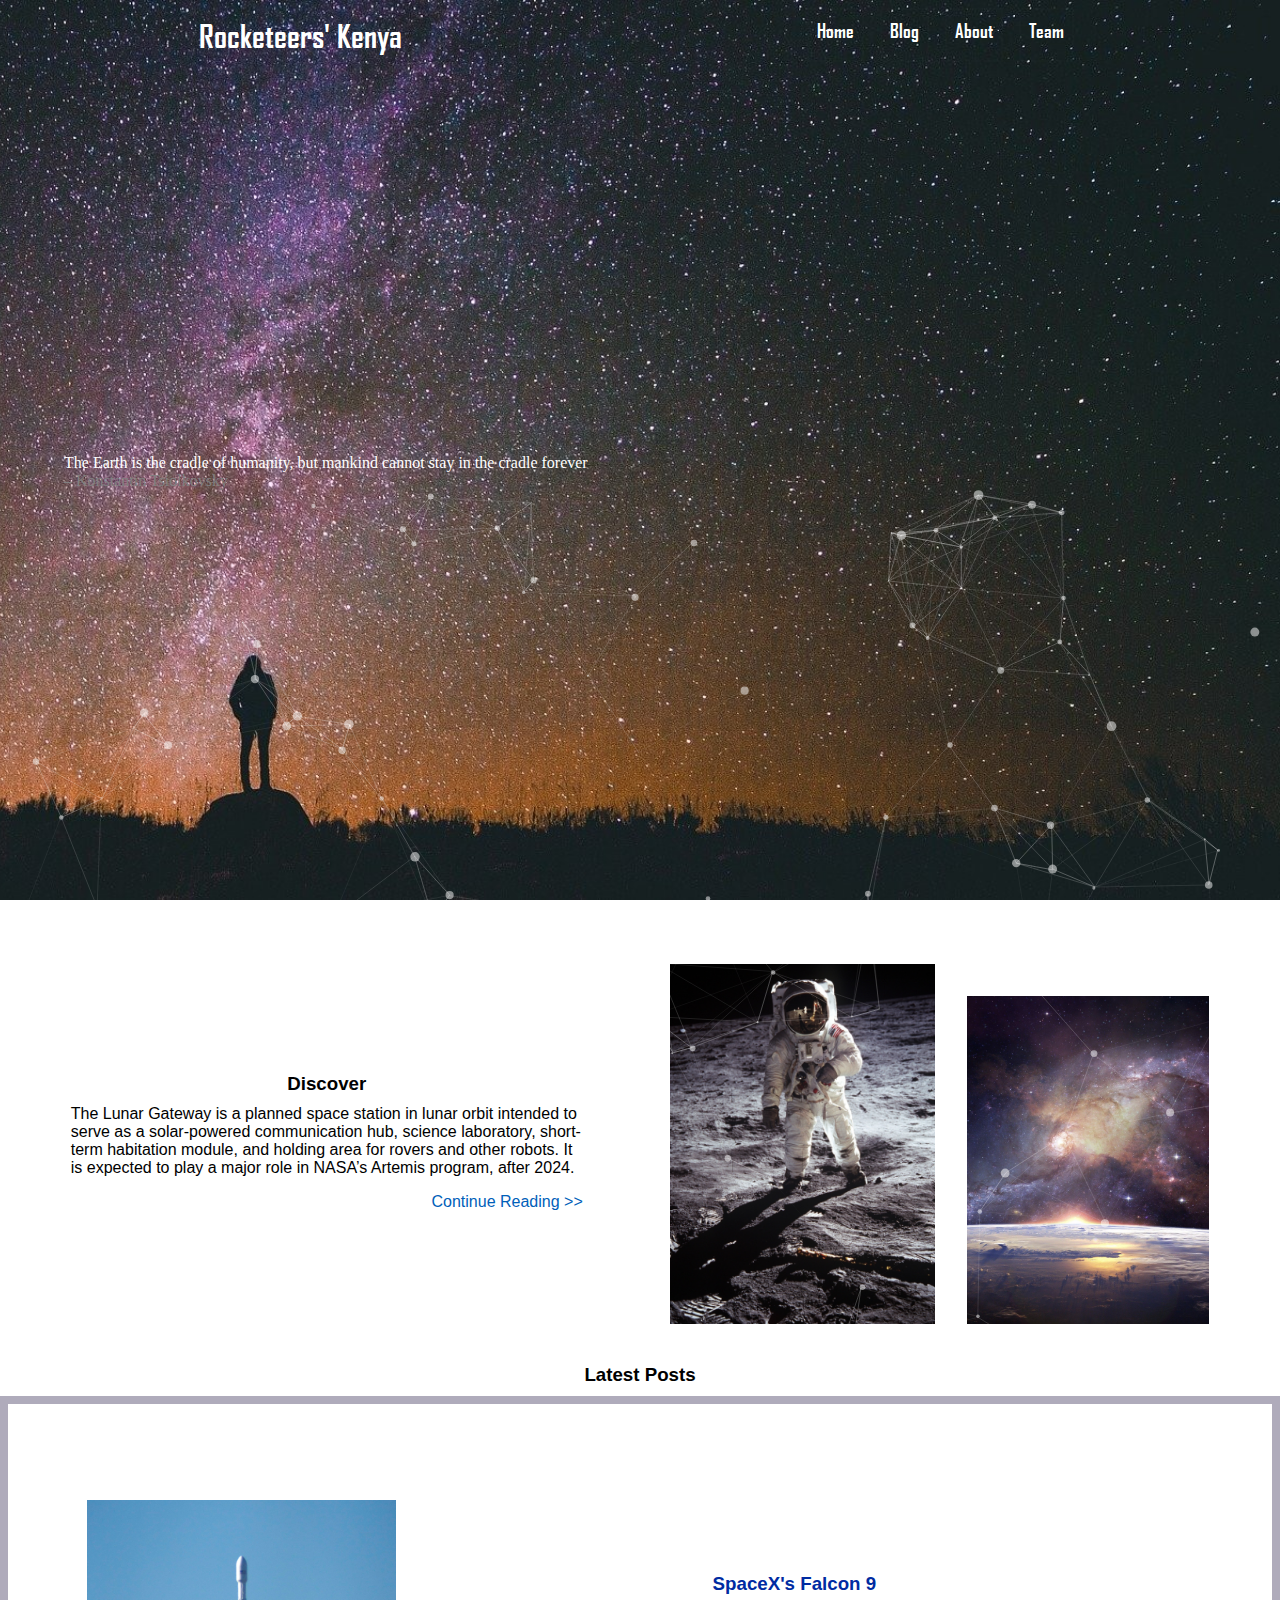
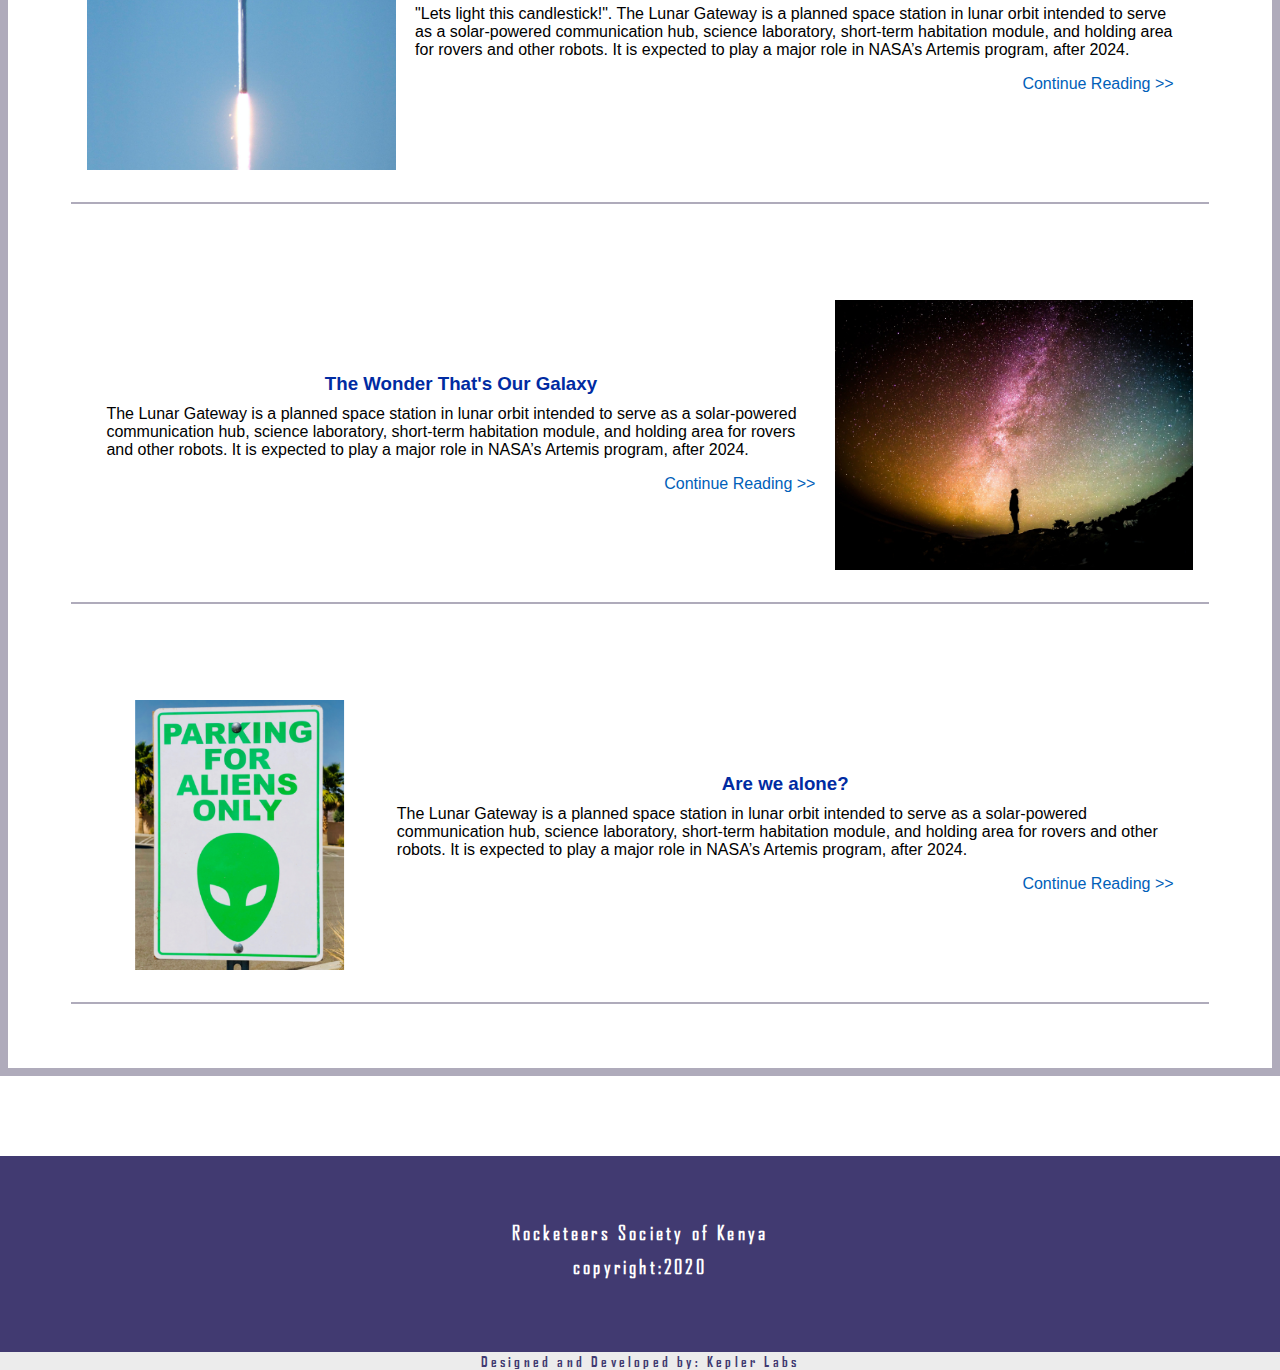
<file: index.html>
<!DOCTYPE html>
<html lang="en">

<head>
    <meta charset="UTF-8">
    <meta name="viewport" content="width=device-width, initial-scale=1.0">
    <!-- <link rel="stylesheet" href="../static/style.css">
    <link rel="stylesheet" href="../static/mobile.css"> -->
    <link rel="stylesheet" href="static/pureMobile.css">
    <link rel="icon" type="image/png" href="static/imgs/favicon.png">
    <link rel="apple-touch-icon" type="image/png" href="static/imgs/favicon.png" />

    <title>AstroSite</title>
</head>

<body>
    <div>
        <div class="kingsLanding" id="particles-js">
            <header>
                <div class="logo">
                    <a href="index.html">
                        <h1 class='site-title'>Rocketeers' Kenya</h1>
                    </a>
                </div>
                <nav>
                    <ul>
                        <li>
                            <a href="index.html">
                                <h3>Home</h3>
                            </a>
                        </li>
                        <li>
                            <a href="blog.html">
                                <h3>Blog</h3>
                            </a>
                        </li>
                        <li>
                            <a href="about.html">
                                <h3>About</h3>
                            </a>
                        </li>
                        <li>
                            <a href="team.html">
                                <h3>Team</h3>
                            </a>
                        </li>
                    </ul>
                </nav>
            </header>
            <blockquote class='landing-quote'>
                The Earth is the cradle of humanity, but mankind cannot stay in the cradle forever<span>– Konstantin Tsiolkovsky</span>
            </blockquote>
        </div>

        <div class='content'>
            <!-- <div class="hero">
                <img src="../static/imgs/landing.png" alt="rocket lift off"> 
            <blockquote>
                <h3>"We Are Going!"</h3>
                <p>lorem ipsum dolores sit amet Ushering In the Space Age In Kenya lorem ipsum dolores sit amet Ushering In the Space Age In Kenya lorem ipsum dolores sit am</p>
                <p>~ Carl Mwerevu</p>
            </blockquote>
        </div> -->

            <div class="torso main-container">
                <div class="intro">
                    <div class="intro-post">
                        <a href="blogpost.html">

                        </a>
                        <h3>Discover</h3>

                        <p>The Lunar Gateway is a planned space station in lunar orbit intended to serve as a solar-powered communication hub, science laboratory, short-term habitation module, and holding area for rovers and other robots. It is expected
                            to play a major role in NASA’s Artemis program, after 2024. </p>
                        <a href="blogpost.html">
                            <p class="continue"> Continue Reading >></p>
                        </a>
                    </div>
                    <div class="imgs">
                        <img src="static/imgs/moonwalk.png" alt="moon walk" class="first-img">
                        <img src="static/imgs/galaxy.png" alt="our galaxy" class="last-img">
                    </div>
                </div>

                <!-- <video src="static/imgs/vid.webm"></video> -->
                <!-- <iframe src="https:/m.youtube.com/watch?v=pMsvr55cTZ0" frameborder="0"></iframe> -->
                <h3> Latest Posts</h3>

                <div class="blog-intros">
                    <div class="postcard">
                        <img src="static/imgs/falcon 9.png" alt="falcon 9 rocket">
                        <div class="post">
                            <a href="blogpost.html">
                                <h3>SpaceX's Falcon 9</h3>
                            </a>
                            <p class="text">"Lets light this candlestick!". The Lunar Gateway is a planned space station in lunar orbit intended to serve as a solar-powered communication hub, science laboratory, short-term habitation module, and holding area for rovers
                                and other robots. It is expected to play a major role in NASA’s Artemis program, after 2024.
                            </p>
                            <a href="blogpost.html">
                                <p class="continue"> Continue Reading >></p>
                            </a>
                        </div>
                    </div>
                    <div class="postcard">
                        <div class="post">
                            <a href="blogpost.html">
                                <h3>The Wonder That's Our Galaxy</h3>
                            </a>
                            <p class="text">The Lunar Gateway is a planned space station in lunar orbit intended to serve as a solar-powered communication hub, science laboratory, short-term habitation module, and holding area for rovers and other robots. It is expected
                                to play a major role in NASA’s Artemis program, after 2024.
                            </p>
                            <a href="blogpost.html">
                                <p class="continue"> Continue Reading >></p>
                            </a>
                        </div>
                        <img src="static/imgs/night sky.png" alt="night sky">
                    </div>
                    <div class="postcard">
                        <img src="static/imgs/alien.png" alt="aliens parking card">
                        <div class="post">
                            <a href="blogpost.html">
                                <h3>Are we alone?</h3>
                            </a>
                            <p class="text">The Lunar Gateway is a planned space station in lunar orbit intended to serve as a solar-powered communication hub, science laboratory, short-term habitation module, and holding area for rovers and other robots. It is expected
                                to play a major role in NASA’s Artemis program, after 2024.
                            </p>
                            <a href="blogpost.html">
                                <p class="continue"> Continue Reading >></p>
                            </a>
                        </div>
                    </div>
                </div>
            </div>

            <footer>
                <div class="copyright">
                    <h3>Rocketeers Society of Kenya</h3>
                    <h3>copyright:2020</h3>
                </div>
                <div class="credits">
                    <p>Designed and Developed by: Kepler Labs</p>
                </div>
            </footer>
        </div>
    </div>
    <script type="text/javascript" src="static/js/particles.js"></script>
    <script type="text/javascript" src="static/js/app.js"></script>
</body>

</html>
</file>
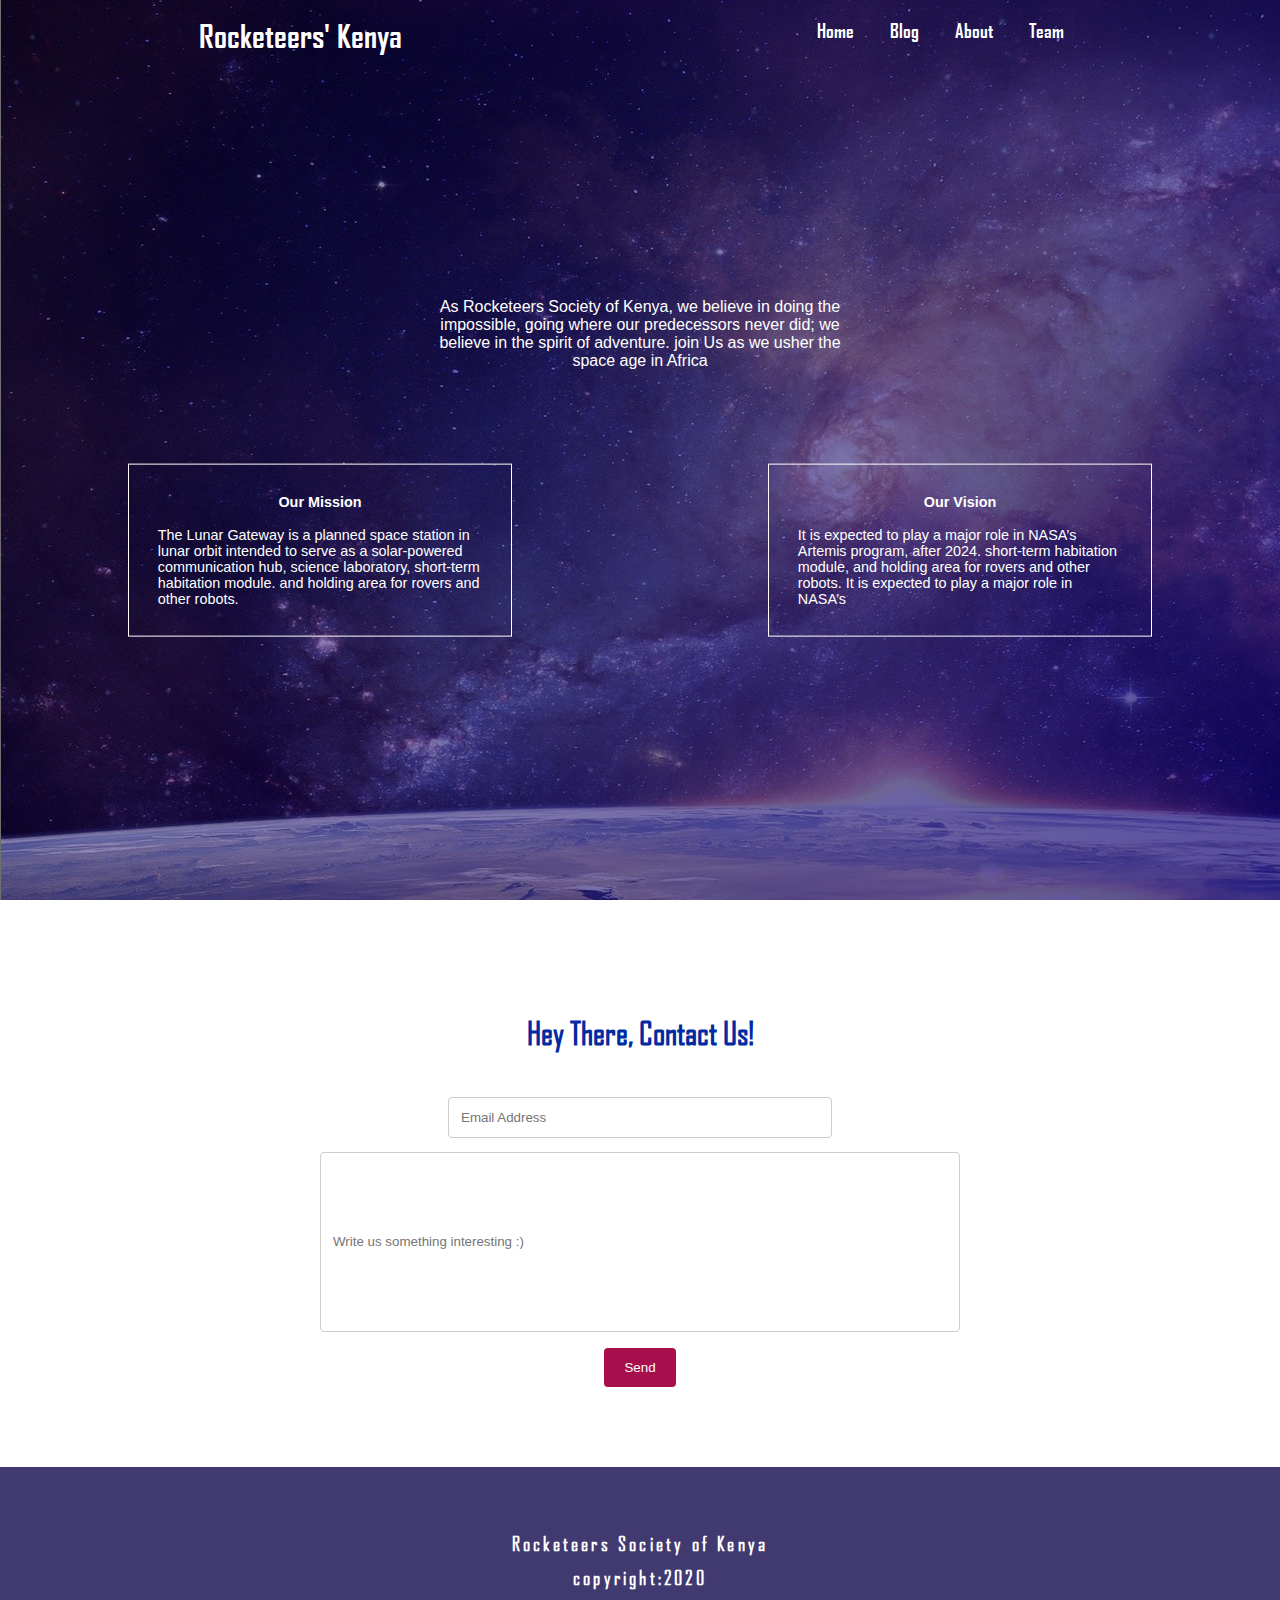
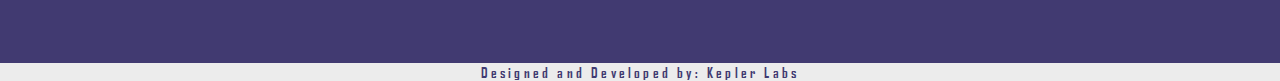
<file: about.html>
<!DOCTYPE html>
<html lang="en">
<head>
    <meta charset="UTF-8">
    <meta name="viewport" content="width=device-width, initial-scale=1.0">
    <link rel="stylesheet" href="static/pureMobile.css">
    <link rel="stylesheet" href="static/about.css">

    <title>About</title>
</head>
<body>
    <div>
        <div class="content">
            <div class="landing">
                <header>
                    <div class="logo">
                        <a href="index.html"><h1>Rocketeers' Kenya</h1></a>
                    </div>
                    <nav>
                        <ul>
                            <li><a href="index.html"><h3>Home</h3></a></li>
                            <li><a href="blog.html"><h3>Blog</h3></a></li>
                            <li><a href="about.html"><h3>About</h3></a></li>
                            <li><a href="team.html"><h3>Team</h3></a></li>
                        </ul>
                    </nav>
                </header>

                <div class="aboutContent">
                    <div class="about">
                        <p>As Rocketeers Society of Kenya, we believe in doing the impossible, going where our predecessors never did; we believe in the spirit of  adventure. join Us as we usher the space age in Africa</p>
                    </div>
                    
                    <div class="aim">
                        <div class="mission">
                            <h4>Our Mission</h4>
                            <p>The Lunar Gateway is a planned space station in lunar orbit intended to serve as a solar-powered communication hub, science laboratory, short-term habitation module. and holding area for rovers and other robots.</p>
                        </div>
                        <div class="vision">
                            <h4>Our Vision</h4>
                            <p>It is expected to play a major role in NASA’s Artemis program, after 2024.  short-term habitation module, and holding area for rovers and other robots. It is expected to play a major role in NASA’s</p>
                        </div>
                    </div>
                </div>
            </div>

            <div class="contact-us">
                <form action="#">
                    <h2>Hey There, Contact Us!</h2>
                    <!-- <input type="text" placeholder="Email Address"> -->
                    <div class="email">
                        <input type="email" name="e-mail" placeholder="Email Address">
                    </div>
                    <div class="textbox">
                        <input type="text" name="text-box" placeholder="Write us something interesting :)">
                    </div>
                    <div class="button">
                        <input type="submit" value="Send">
                    </div>
                </form>
            </div>

        </div>

        <footer>
            <div class="copyright">
                <h3>Rocketeers Society of Kenya</h3>
                <h3>copyright:2020</h3>
            </div>
            <div class="credits">
                <p>Designed and Developed by: Kepler Labs</p>
            </div>
        </footer>
    </div>

</body>
</html>
</file>
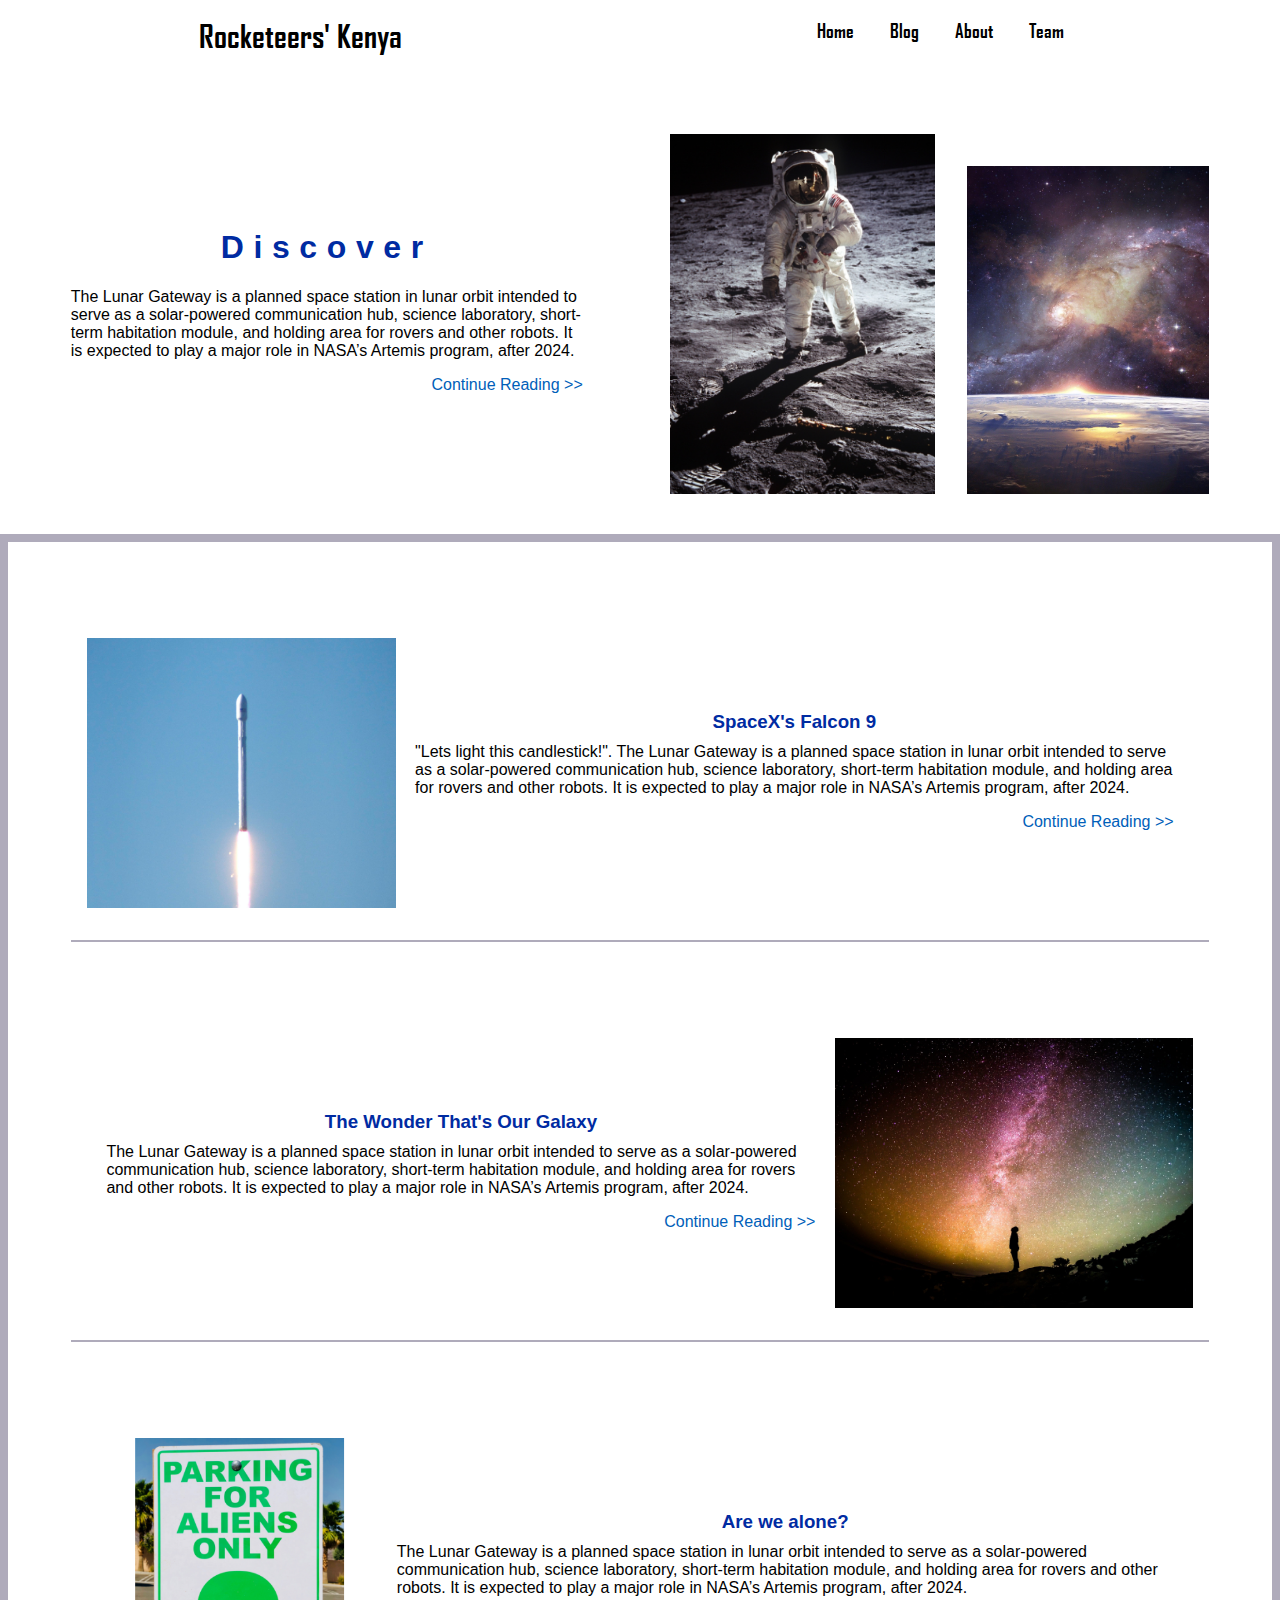
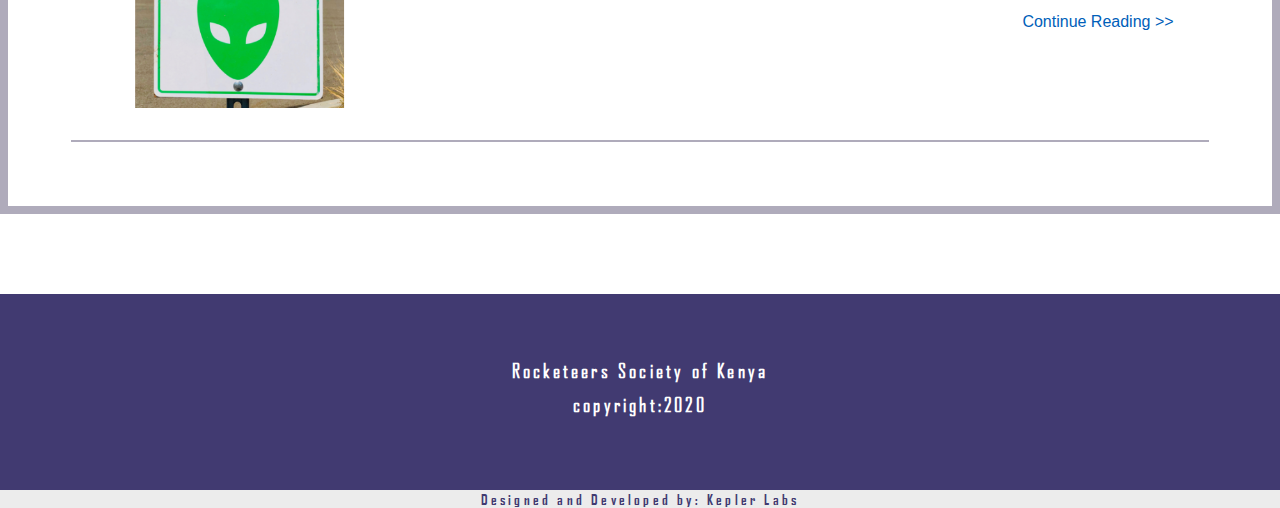
<file: blog.html>
<!DOCTYPE html>
<html lang="en">
<head>
    <meta charset="UTF-8">
    <meta name="viewport" content="width=device-width, initial-scale=1.0">
    <!-- <link rel="stylesheet" href="../static/style.css">
    <link rel="stylesheet" href="../static/mobile.css"> -->
    <link rel="stylesheet" href="static/pureMobile.css">

    <title>AstroSite</title>
</head>
<body>
    <div>
        <header>
            <div class="logo">
                <a href="index.html"><h1>Rocketeers' Kenya</h1></a>
            </div>
            <nav>
                <ul>
                    <li><a href="index.html"><h3>Home</h3></a></li>
                    <li><a href="blog.html"><h3>Blog</h3></a></li>
                    <li><a href="about.html"><h3>About</h3></a></li>
                    <li><a href="team.html"><h3>Team</h3></a></li>
                </ul>
            </nav>
        </header>
        
        <div class="content">

            <div class="torso main-container">
                <div class="intro">
                    <div class="intro-post">
                        <a href="blogpost.html"><h1> Discover </h1></a>
                        <p>The Lunar Gateway is a planned space station in lunar orbit intended to serve as a solar-powered communication hub, science laboratory, short-term habitation module, and holding area for rovers and other robots. It is expected to play a major role in NASA’s Artemis program, after 2024. </p>
                        <a href="blogpost.html"> <p class = "continue"> Continue Reading >></p></a>
                    </div>
                    <div class="imgs">
                        <img src="static/imgs/moonwalk.png" alt="moon walk" class="first-img">
                        <img src="static/imgs/galaxy.png" alt="our galaxy" class="last-img">
                    </div>
                </div>

                <div class="blog-intros">
                    <div class="postcard">
                        <img src="static/imgs/falcon 9.png" alt="falcon 9 rocket">
                        <div class="post">
                            <a href="blogpost.html"><h3>SpaceX's Falcon 9</h3></a>
                            <p class="text">"Lets light this candlestick!". The Lunar Gateway is a planned space station in lunar orbit intended to serve as a solar-powered communication hub, science laboratory, short-term habitation module, and holding area for rovers and other robots. It is expected to play a major role in NASA’s Artemis program, after 2024.
                            </p>
                            <a href="blogpost.html"><p class = "continue"> Continue Reading >></p>
                        </div>
                    </div>
                    <div class="postcard">
                        <div class="post">
                            <a href="blogpost.html"><h3>The Wonder That's Our Galaxy</h3></a>
                            <p class="text">The Lunar Gateway is a planned space station in lunar orbit intended to serve as a solar-powered communication hub, science laboratory, short-term habitation module, and holding area for rovers and other robots. It is expected to play a major role in NASA’s Artemis program, after 2024.
                            </p>
                            <a href="blogpost.html"><p class = "continue"> Continue Reading >></p></a>
                        </div>
                        <img src="static/imgs/night sky.png" alt="night sky">
                    </div>
                    <div class="postcard">
                        <img src="static/imgs/alien.png" alt="aliens parking card">
                        <div class="post">
                            <a href="blogpost.html"><h3>Are we alone?</h3></a>
                            <p class="text">The Lunar Gateway is a planned space station in lunar orbit intended to serve as a solar-powered communication hub, science laboratory, short-term habitation module, and holding area for rovers and other robots. It is expected to play a major role in NASA’s Artemis program, after 2024.
                            </p>
                            <a href="blogpost.html"><p class = "continue"> Continue Reading >></p></a>
                        </div>
                    </div>
                </div>
            </div>

            <footer>
                <div class="copyright">
                    <h3>Rocketeers Society of Kenya</h3>
                    <h3>copyright:2020</h3>
                </div>
                <div class="credits">
                    <p>Designed and Developed by: Kepler Labs</p>
                </div>
            </footer>
        </div>
    </div>
</body>
</html>
</file>
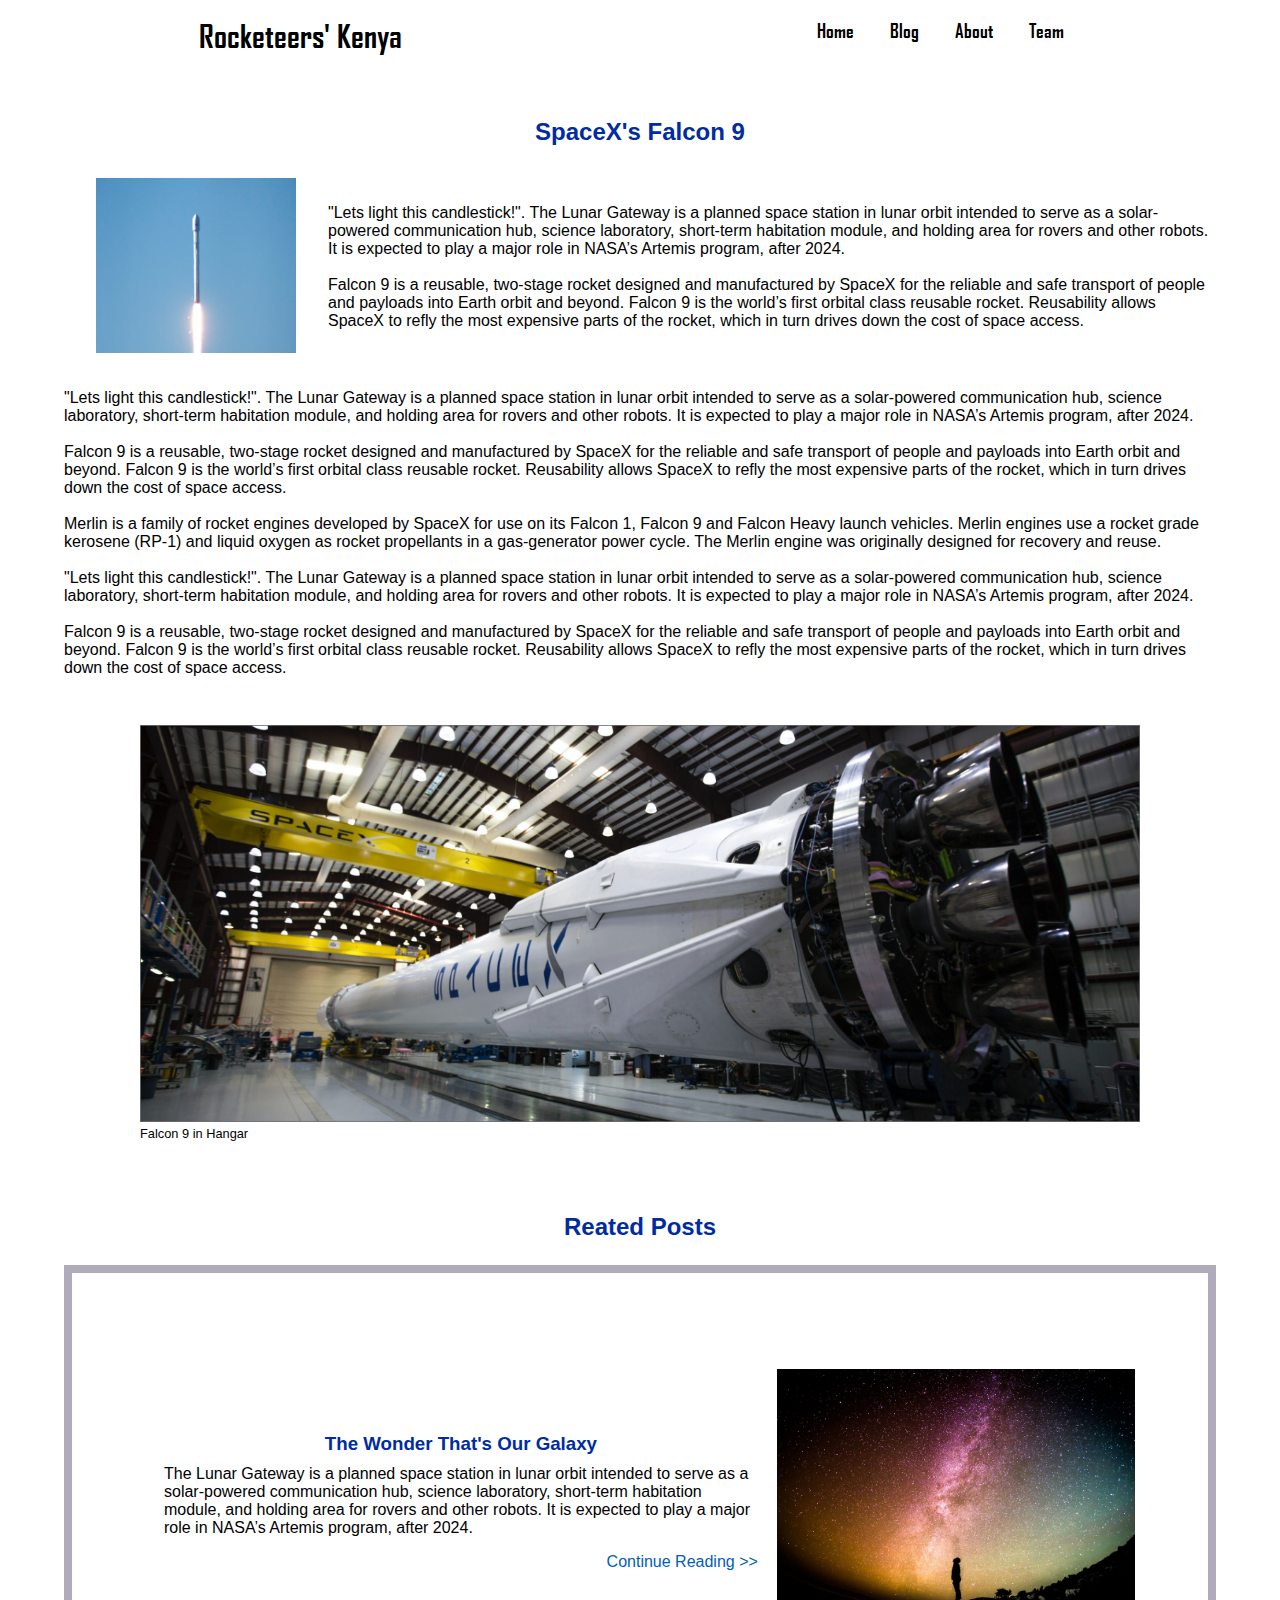
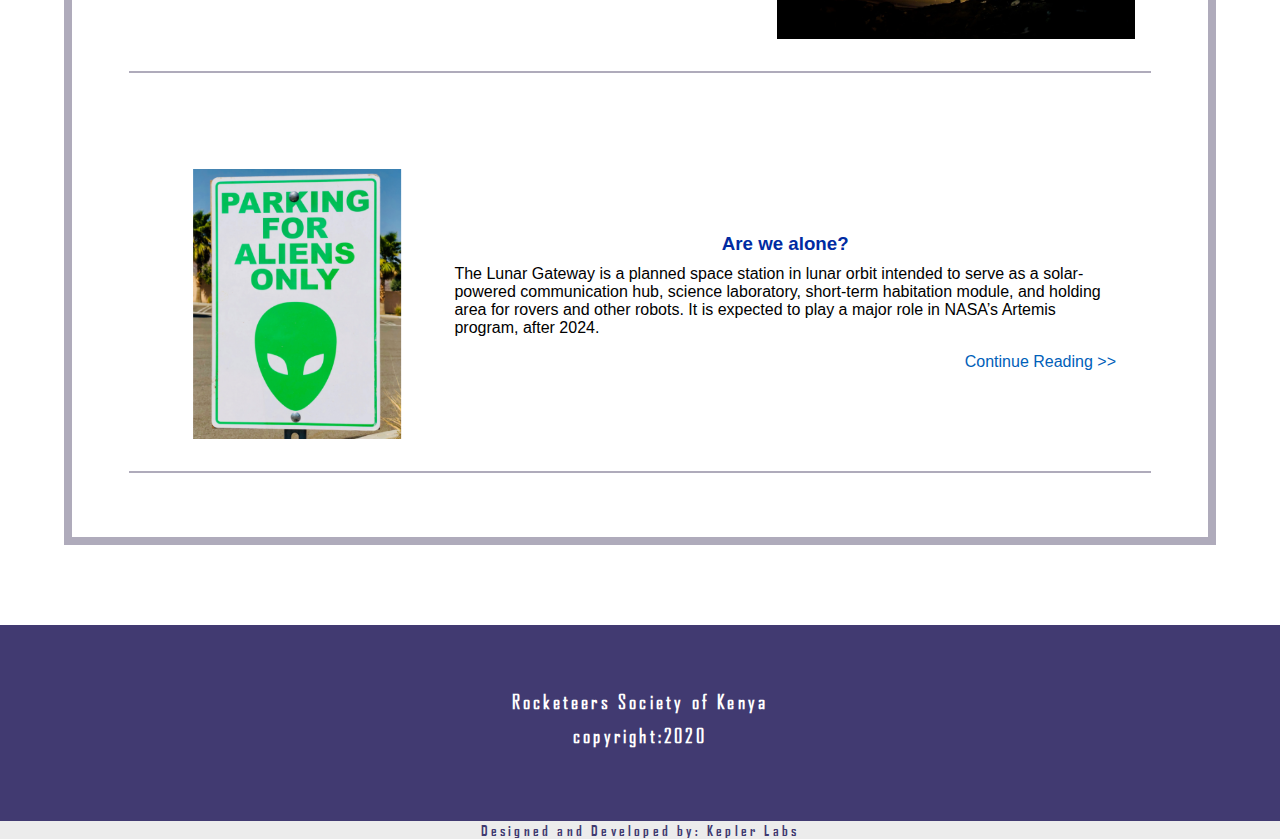
<file: blogpost.html>
<!DOCTYPE html>
<html lang="en">
<head>
    <meta charset="UTF-8">
    <meta name="viewport" content="width=device-width, initial-scale=1.0">
    <!-- <link rel="stylesheet" href="../static/style.css">
    <link rel="stylesheet" href="../static/mobile.css"> -->
    <link rel="stylesheet" href="static/pureMobile.css">
    <link rel="stylesheet" href="static/blogpost.css">

    <title>AstroSite</title>
</head>
<body>
    <div>
        <header>
            <div class="logo">
                <a href="index.html"><h1>Rocketeers' Kenya</h1></a>
            </div>
            <nav>
                <ul>
                    <li><a href="index.html"><h3>Home</h3></a></li>
                    <li><a href="blog.html"><h3>Blog</h3></a></li>
                    <li><a href="about.html"><h3>About</h3></a></li>
                    <li><a href="team.html"><h3>Team</h3></a></li>
                </ul>
            </nav>
        </header>
        
        <div class="content">
            <div class="torso main-container">
                <h2 class="heading">SpaceX's Falcon 9</h2>
                <div class="bloghead">
                    <div class="postImg">
                        <img src="static/imgs/falcon 9.png" alt=" falcon 9 rocket">
                    </div>
                    <div class="blogPost">
                        <div class="first-post">
                            <p>
                                "Lets light this candlestick!". The Lunar Gateway is a planned space station in lunar orbit intended to serve as a solar-powered communication hub, science laboratory, short-term habitation module, and holding area for rovers and other robots. It is expected to play a major role in NASA’s Artemis program, after 2024.
                                <br><br>
                                Falcon 9 is a reusable, two-stage rocket designed and manufactured by SpaceX for the reliable and safe transport of people and payloads into Earth orbit and beyond. Falcon 9 is the world’s first orbital class reusable rocket. Reusability allows SpaceX to refly the most expensive parts of the rocket, which in turn drives down the cost of space access.
                            </p>
                        </div>
                    </div>
                </div>
                
                <div class="blogPost">
                    <div class="last-post">
                        <p>
                            "Lets light this candlestick!". The Lunar Gateway is a planned space station in lunar orbit intended to serve as a solar-powered communication hub, science laboratory, short-term habitation module, and holding area for rovers and other robots. It is expected to play a major role in NASA’s Artemis program, after 2024.
                            <br><br>
                            Falcon 9 is a reusable, two-stage rocket designed and manufactured by SpaceX for the reliable and safe transport of people and payloads into Earth orbit and beyond. Falcon 9 is the world’s first orbital class reusable rocket. Reusability allows SpaceX to refly the most expensive parts of the rocket, which in turn drives down the cost of space access.
                            <br><br>
                            Merlin is a family of rocket engines developed by SpaceX for use on its Falcon 1, Falcon 9 and Falcon Heavy launch vehicles. Merlin engines use a rocket grade kerosene (RP-1) and liquid oxygen as rocket propellants in a gas-generator power cycle. The Merlin engine was originally designed for recovery and reuse.
                            <br><br>
                            "Lets light this candlestick!". The Lunar Gateway is a planned space station in lunar orbit intended to serve as a solar-powered communication hub, science laboratory, short-term habitation module, and holding area for rovers and other robots. It is expected to play a major role in NASA’s Artemis program, after 2024.
                            <br><br>
                            Falcon 9 is a reusable, two-stage rocket designed and manufactured by SpaceX for the reliable and safe transport of people and payloads into Earth orbit and beyond. Falcon 9 is the world’s first orbital class reusable rocket. Reusability allows SpaceX to refly the most expensive parts of the rocket, which in turn drives down the cost of space access.
                        </p>
                    </div>
                </div>                

                <div class="f9">
                    <img src="static/imgs/F9 in Hangar.png" alt="Falcon 9 in Hangar">
                    <p>Falcon 9 in Hangar</p>
                </div>

                <h2 class="related"> Reated Posts </h2>

                <div class="blog-intros">
                    <div class="postcard">
                        <div class="post">
                            <a href="blogpost.html"><h3>The Wonder That's Our Galaxy</h3></a>
                            <p class="text">The Lunar Gateway is a planned space station in lunar orbit intended to serve as a solar-powered communication hub, science laboratory, short-term habitation module, and holding area for rovers and other robots. It is expected to play a major role in NASA’s Artemis program, after 2024.
                            </p>
                            <a href="blogpost.html"><p class = "continue"> Continue Reading >></p></a>
                        </div>
                        <img src="static/imgs/night sky.png" alt="night sky">
                    </div>
                    <div class="postcard">
                        <img src="static/imgs/alien.png" alt="aliens parking card">
                        <div class="post">
                            <a href="blogpost.html"><h3>Are we alone?</h3></a>
                            <p class="text">The Lunar Gateway is a planned space station in lunar orbit intended to serve as a solar-powered communication hub, science laboratory, short-term habitation module, and holding area for rovers and other robots. It is expected to play a major role in NASA’s Artemis program, after 2024.
                            </p>
                            <a href="blogpost.html"><p class = "continue"> Continue Reading >></p></a>
                        </div>
                    </div>
                </div>
            </div>

            <footer>
                <div class="copyright">
                    <h3>Rocketeers Society of Kenya</h3>
                    <h3>copyright:2020</h3>
                </div>
                <div class="credits">
                    <p>Designed and Developed by: Kepler Labs</p>
                </div>
            </footer>
        </div>
    </div>
</body>
</html>
</file>
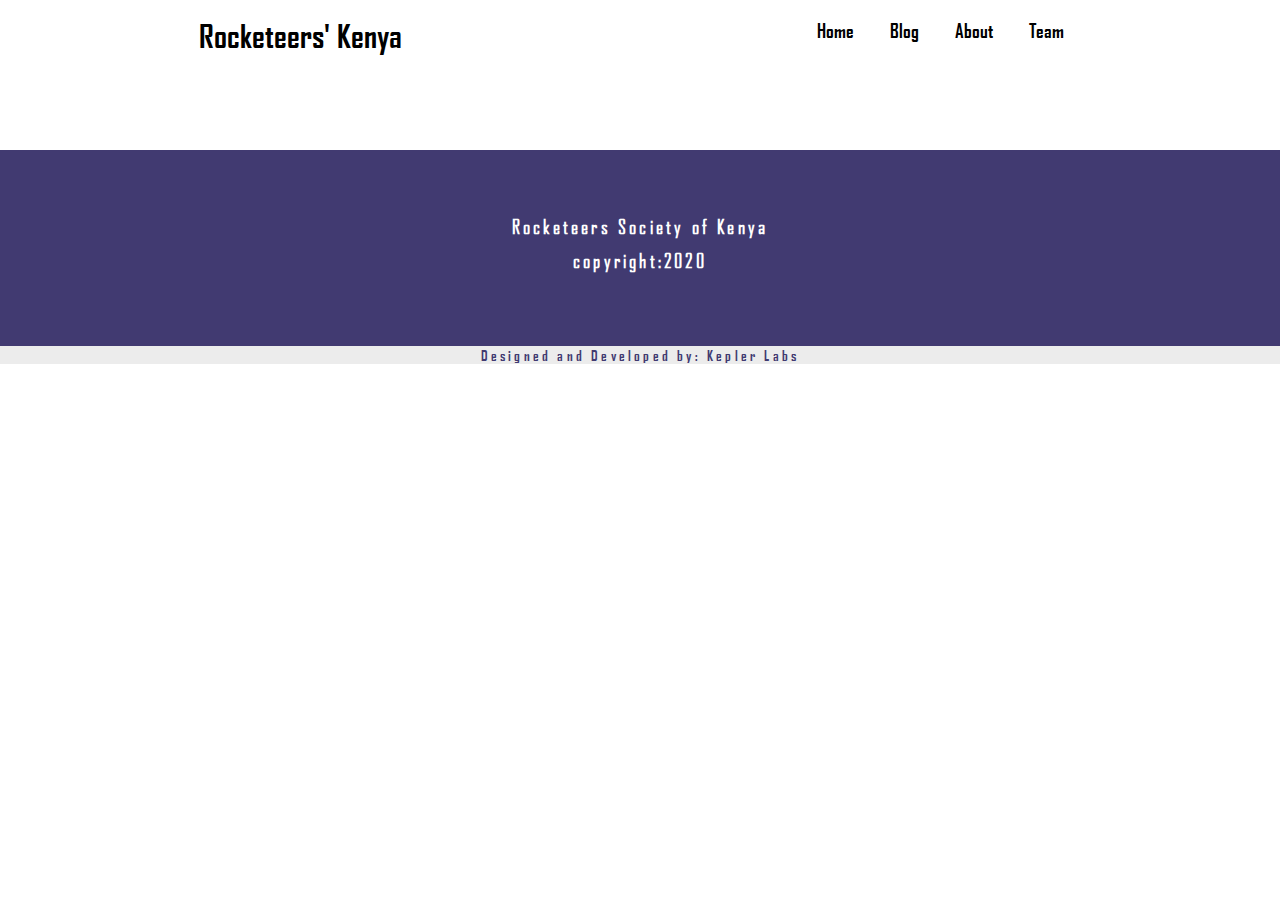
<file: layout.html>
<!DOCTYPE html>
<html lang="en">
<head>
    <meta charset="UTF-8">
    <meta name="viewport" content="width=device-width, initial-scale=1.0">
    <!-- <link rel="stylesheet" href="../static/style.css">
    <link rel="stylesheet" href="../static/mobile.css"> -->
    <link rel="stylesheet" href="static/pureMobile.css">

    <title>AstroSite</title>
</head>
<body>
    <div>
        <header>
            <div class="logo">
                <h1>Rocketeers' Kenya</h1>
            </div>
            <nav>
                <ul>
                    <li><a href="index.html"><h3>Home</h3></a></li>
                    <li><a href="blog.html"><h3>Blog</h3></a></li>
                    <li><a href="about.html"><h3>About</h3></a></li>
                    <li><a href="team.html"><h3>Team</h3></a></li>
                </ul>
            </nav>
        </header>
        <div class="content">

            <footer>
                <div class="copyright">
                    <h3>Rocketeers Society of Kenya</h3>
                    <h3>copyright:2020</h3>
                </div>
                <div class="credits">
                    <p>Designed and Developed by: Kepler Labs</p>
                </div>
            </footer>
        </div>
    </div>
</body>
</html>
</file>
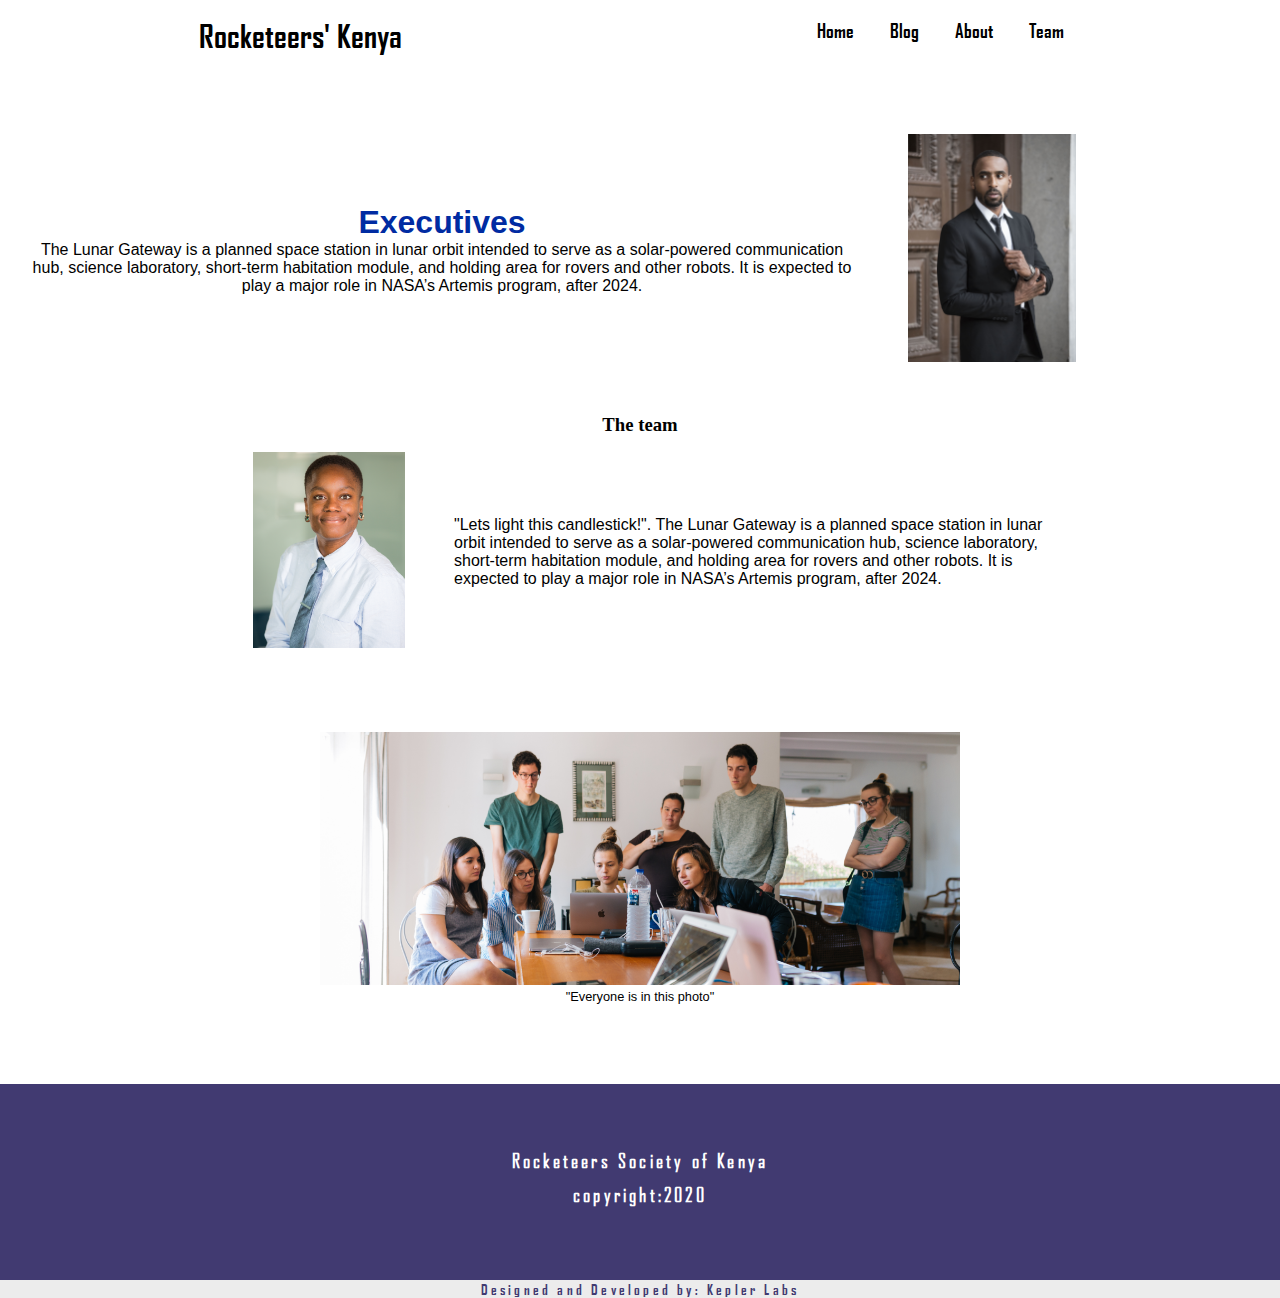
<file: team.html>
<!DOCTYPE html>
<html lang="en">
<head>
    <meta charset="UTF-8">
    <meta name="viewport" content="width=device-width, initial-scale=1.0">
    <!-- <link rel="stylesheet" href="../static/style.css">
    <link rel="stylesheet" href="../static/mobile.css"> -->
    <link rel="stylesheet" href="static/pureMobile.css">
    <link rel="stylesheet" href="static/team.css">

    <title>AstroSite</title>
</head>
<body>
    <div>
        <header>
            <div class="logo">
                <a href="index.html"><h1>Rocketeers' Kenya</h1></a>
            </div>
            <nav>
                <ul>
                    <li><a href="index.html"><h3>Home</h3></a></li>
                    <li><a href="blog.html"><h3>Blog</h3></a></li>
                    <li><a href="about.html"><h3>About</h3></a></li>
                    <li><a href="team.html"><h3>Team</h3></a></li>
                </ul>
            </nav>
        </header>

        <div class="content">

            <div class="torso main-container">
                <div class="ceo">
                    <div class="ceo-post">
                        <h1> Executives </h1>
                        <p>The Lunar Gateway is a planned space station in lunar orbit intended to serve as a solar-powered communication hub, science laboratory, short-term habitation module, and holding area for rovers and other robots. It is expected to play a major role in NASA’s Artemis program, after 2024. </p>
                    </div>
                    <div class=" exec-imgs">
                        <img src="static/imgs/man.png" alt="moon walk">
                        <!-- <img src="../static/imgs/galaxy.png" alt="our galaxy" class="last-img"> -->
                    </div>
                </div>
            </div>
            <div class="team-member">
                <h3>The team</h3>
                <div class="post4team">
                    <div class="img-div">
                        <img src="static/imgs/woman.png" alt="falcon 9 rocket">
                    </div>
                    <p class="text">"Lets light this candlestick!". The Lunar Gateway is a planned space station in lunar orbit intended to serve as a solar-powered communication hub, science laboratory, short-term habitation module, and holding area for rovers and other robots. It is expected to play a major role in NASA’s Artemis program, after 2024.
                    </p>
                </div>
            </div>

            <div class="group-photo">
                <img src="static/imgs/group.png" alt="team photo">
                <p>"Everyone is in this photo"</p>
            </div>

            <footer>
                <div class="copyright">
                    <h3>Rocketeers Society of Kenya</h3>
                    <h3>copyright:2020</h3>
                </div>
                <div class="credits">
                    <p>Designed and Developed by: Kepler Labs</p>
                </div>
            </footer>
        </div>
    </div>
</body>
</html>
</file>
<file: static/pureMobile.css>
body,
* {
    margin: 0;
    padding: 0%;
    box-sizing: border-box;
}

a {
    text-decoration: none;
    color: inherit;
}

ul {
    list-style-type: none;
}

.landing-quote {
    position: relative;
    margin-top: 30%;
    margin-left: 4em;
    font-family: Roboto;
}

.landing-quote span {
    display: block;
    color: gray;
}

h3 {
    text-align: center;
    margin-bottom: 10px;
}

.site-title {
    font-weight: 600;
}

img,
video,
iframe {
    max-width: 100%;
}

@font-face {
    font-family: "Agency";
    src: url(fonts/AGENCYR.TTF);
}

@font-face {
    font-family: "AgencyB";
    src: url(fonts/AGENCYB.TTF);
    font-weight: bolder;
}

.content {
    animation: transitionIn 0.75s;
}

@keyframes transitionIn {
    from {
        opacity: 0;
        transform: translateY(-10px);
    }
    to {
        opacity: 1;
        transform: translateY(0);
    }
}

.main-container {
    max-width: 1300px;
    /* border: 2px solid red; */
    margin: auto;
    text-align: center;
    /* font-family: Agency; */
    font-family: -apple-system, BlinkMacSystemFont, 'Segoe UI', Roboto, Oxygen, Ubuntu, Cantarell, 'Open Sans', 'Helvetica Neue', sans-serif;
}

.kingsLanding {
    margin: 0;
    position: relative;
    color: #fff;
    height: 100vh;
    background: url(imgs/starry-night-1149815_1920.jpg);
    background-position: right;
    background-size: cover;
}

#particles-js {
    width: 100%;
}


/* ###############  Header & Hero*/

header {
    display: flex;
    justify-content: space-around;
    flex-direction: column;
    /* border: 2px solid red; */
    align-items: center;
    text-align: center;
    font-family: AgencyB;
}

nav {
    /* border: 2px solid red; */
}

nav ul {
    display: flex;
    align-items: center;
}

nav ul li {
    border: 2px solid rgba(255, 255, 255, 0.01);
    margin: 0.5em;
    padding: 0.5em;
    transition: all 0.3s ease-in-out;
}

nav ul li:active,
nav ul li:hover {
    color: #0060B9;
    border-bottom: #0060B9 2px solid;
    cursor: pointer;
}

.hero {
    max-width: 1918px;
    margin: auto;
    background: url(imgs/landingmobile.png) no-repeat center;
    height: 80vh;
}

.hero blockquote {
    color: #fff;
    font-family: AgencyB;
    letter-spacing: .1em;
    width: 80%;
    /* border: 2px solid red; */
    transform: translate(15%, 120%);
}

@media (min-width:754px) {
    header {
        flex-direction: row;
    }
    .hero {
        background: url(imgs/landing2.png) no-repeat center;
        height: 80vh;
    }
    .hero blockquote {
        width: 60%;
        transform: translate(15%, 300%);
    }
}

@media screen and (max-width:700px) {
    .kingsLanding {
        /* height: 80vh; */
        background: url(imgs/mars.jpg) no-repeat right;
        background-size: cover;
    }
    .landing-quote {
        margin-left: 4em;
        margin-top: 90%;
        width: 60%;
        font-size: 14px;
        line-height: 1.5em;
    }
}

@media (min-width:1000px) {
    .kingsLanding {
        height: 60vh;
    }
    .hero {
        background: url(imgs/landing.png) no-repeat;
        height: 60vh;
    }
}

@media (min-width:1100px) {
    .kingsLanding {
        height: 80vh;
    }
    .hero {
        background: url(imgs/landing.png) no-repeat;
        height: 80vh;
    }
    .hero blockquote {
        width: 30%;
        transform: translate(45%, 200%);
    }
}

@media (min-width:1100px) {
    .kingsLanding {
        height: 100vh;
    }
}


/* #################### Torso and body*/

.torso {
    margin: 4em auto 3em auto;
}

.intro {
    /* border: 2px solid green; */
    /* margin-top: 3em; */
    font-family: 'Gill Sans', 'Gill Sans MT', Calibri, 'Trebuchet MS', sans-serif;
    margin-bottom: 2.5em;
}

.intro-post {
    /* border: 2px solid red; */
    width: 80%;
    margin: auto;
    text-align: left;
}

.intro-post h1 {
    margin-bottom: .7em;
    letter-spacing: .3em;
    color: #002ba2;
    text-align: center;
}

.continue {
    cursor: pointer;
    text-align: right;
    color: #0060B9;
    margin-top: 1em;
    margin-bottom: .3em;
}

.imgs {
    display: none;
}

.torso video,
iframe {
    margin: 0 auto 4em auto;
}

@media (min-width:754px) {
    .intro-post {
        width: 60%;
    }
    .torso video,
    iframe {
        width: 80%;
    }
}

@media (min-width:1100px) {
    .intro {
        display: flex;
        justify-content: space-evenly;
    }
    .intro-post {
        width: 40%;
        /* border: 2px solid red; */
    }
    .imgs {
        display: flex;
        justify-content: space-evenly;
        /* border: 2px solid red; */
        margin: auto auto auto 0;
    }
    .imgs img {
        height: 40vh;
        /* padding: 2em; */
    }
    .first-img {
        padding: 0 1em 0 1em;
    }
    .last-img {
        padding: 2em 0 0 1em;
    }
    .torso video,
    iframe {
        width: 70%;
    }
}

.blog-intros {
    border: .5em solid #AFABBB;
}

.postcard {
    /* text-align: left; */
    margin: 2em 1em 2em 1em;
    padding: 2em 1em 2em 1em;
    border-bottom: solid 2px #AFABBB;
}

.postcard img {
    height: 30vh;
}

.postcard h3 {
    color: #002ba2;
    text-align: center;
}

.text {
    text-align: left;
}

@media (min-width:1000px) {
    .postcard {
        /* border: 2px solid red; */
        width: 90%;
        display: flex;
        justify-content: space-evenly;
        align-items: center;
        margin: 4em auto 4em auto;
    }
    .postcard div {
        margin: 1.2em;
    }
}

footer {
    /* position: sticky; */
    bottom: 0;
    font-family: Agency;
    letter-spacing: .2em;
    text-align: center;
}

footer .copyright {
    color: #fff;
    background-color: #413A71;
    margin: 5em 0 0 0;
    padding: 4em 0 4em 0;
}

.credits {
    cursor: pointer;
    font-family: AgencyB;
    color: #413A71;
    background-color: #ececec;
    font-size: .9em;
}
</file>
<file: static/about.css>
header {
    color: #fff;
    /* border: 2px solid red; */
    margin: 0;
}

.landing {
    background: url(imgs/about\ landing.png) no-repeat;
    /* background-attachment: fixed; */
    height: 100vh;
    /* margin: 0 0 3em 0; */
}

nav ul li {
    border: 2px solid rgba(255, 255, 255, 0.01);
}


/*@media (min-width:1100px) {
    .landing {
        background: url(imgs/about\ landing.png) no-repeat center;
    }
}


 .content{
    transform: translate(0%, 150%);
    color: #fff;
    font-family: Arial, Helvetica, sans-serif;
    text-align: center;
} */

.aboutContent {
    font-family: Arial, Helvetica, sans-serif;
    color: #fff;
    margin-top: 2em;
    text-align: center;
    font-size: .9rem;
}

.about {
    width: 80%;
    margin: auto;
}

.aim {
    margin-top: 2em;
}

.aim div {
    width: 80%;
    margin: 2em auto;
    border: #FFF 1px solid;
    padding: 1em;
}

.aim div p {
    margin-top: .6em;
    text-align: left;
}

@media (min-width:400px) {
    .about {
        margin: 3em auto;
    }
    .aim {
        margin-top: 7em;
    }
    .aim div {
        margin: 3em auto;
    }
    .aim div p {
        margin-top: 1.2em;
    }
}

@media (min-width:650px) {
    .landing {
        height: 80vh;
    }
    .about {
        width: 60%;
        transform: translate(0, 250%);
    }
    .aim {
        transform: translate(0, 50%);
        display: flex;
        align-items: center;
        justify-content: space-evenly;
    }
    .aim div {
        width: 35%;
        padding: 2em;
    }
}

@media (min-width:1100px) {
    .landing {
        height: 100vh;
    }
    .about {
        font-size: 1rem;
        width: 35%;
    }
    .aim div {
        width: 30%;
        padding: 2em;
    }
}


/*###################  form styling*/

form {
    font-family: Arial, Helvetica, sans-serif;
    padding-top: 3em;
    /* height: 45vh; */
    /* border: 2px solid red; */
    text-align: center;
}

form h2 {
    font-family: Agency;
    font-size: 2rem;
    color: #002ba2;
    margin: 2em 0 1em 0;
}

input[type=email] {
    width: 70%;
    margin: 1em;
    padding: 12px;
    border: 1px solid #ccc;
    border-radius: 4px;
    resize: vertical;
}

input[type=text] {
    width: 80%;
    padding: 12px;
    border: 1px solid #ccc;
    border-radius: 4px;
    resize: vertical;
    height: 20vh;
}

input[type=submit] {
    background-color: #a80e4c;
    color: white;
    margin-top: 1rem;
    padding: 12px 20px;
    border: none;
    border-radius: 4px;
    cursor: pointer;
    /* float: right; */
}

input[type=submit]:hover {
    background-color: #711ede;
}

@media (min-width:1000px) {
    input[type=text] {
        width: 50%;
    }
    input[type=email] {
        width: 30%;
    }
}
</file>
<file: static/blogpost.css>
h2{
    color: #002ba2;
}

.heading{
    margin: 2em auto 1em auto;
}

.postImg{
    max-width:170px;
    min-width: 200px;
    width: 60%;
    margin: auto;
}

.main-container{
    max-width: 1200px;
    width: 90%;
    margin: auto;
}

.blogPost{
    text-align: left;

}

.f9{
    margin: 3em auto;
    max-width: 1000px;
}

.f9 p{
    text-align: left;
    font-size: .8rem;
}

@media (min-width:754px){
    .heading{
        margin-bottom: 0em;
    }
    .postImg{
        margin: 2em;
    }
    .bloghead{
        display: flex;
        justify-content: space-between;
        align-items: center;
    }
}
/* 
@media (min-width:1100px){
    .f9{
        max-width: 1000px;
    }
} */

.related{
    margin: 3em auto 1em auto;
}
</file>
<file: static/team.css>
.ceo{
    margin: auto;
    max-width: 1100px;
}

.ceo-post{
    width: 90%;
    margin: auto;
    /* border: 2px solid red; */
}

.exec-imgs img{
    width: 60%;
}

.team-member{

}

.post4team{
    font-family: Arial, Helvetica, sans-serif;
    width: 90%;
    text-align: center;
    margin: 3em auto;
}

.post4team img{
    width: 70%;
}

.ceo h1, .post4team h3{
    color: #002ba2;
    /* text-align: center; */
}

.group-photo{
    text-align: center;
}

.group-photo img{
    width: 90%;
}

.group-photo p{
    font-size: .8rem;
    text-align: center;
    font-family: Arial, Helvetica, sans-serif;
}

@media (min-width:754px){
    .ceo{
        display: flex;
        margin: auto 2em;
        /* border: #002ba2 2px solid; */
    }
    .ceo img{
        /* border: #002ba2 2px solid; */
        margin: 0;
    }
    .team-member{
        max-width: 1200px;
        margin: auto;
        text-align: center;
    }
    .post4team{
        width: 70%;
        display: flex;
        align-items: center;
        margin: 1em auto;
        /* border: 2px solid red; */
    }
    .img-div{
        width: 30%;
        /* border: 2px solid red; */
    }
    /* .post4team h3{
        margin: 0;
    } */
    .post4team p{
        /* border: 2px solid blue; */
        width: 85%;
        padding: 1em;
    }
    .group-photo img{
        max-width: 700px;
        margin-top: 2em;
        width: 70%;
    }
}

@media (min-width:1100px){
    .group-photo img{
        margin-top: 4em;
        width: 50%;
    }
}
</file>
